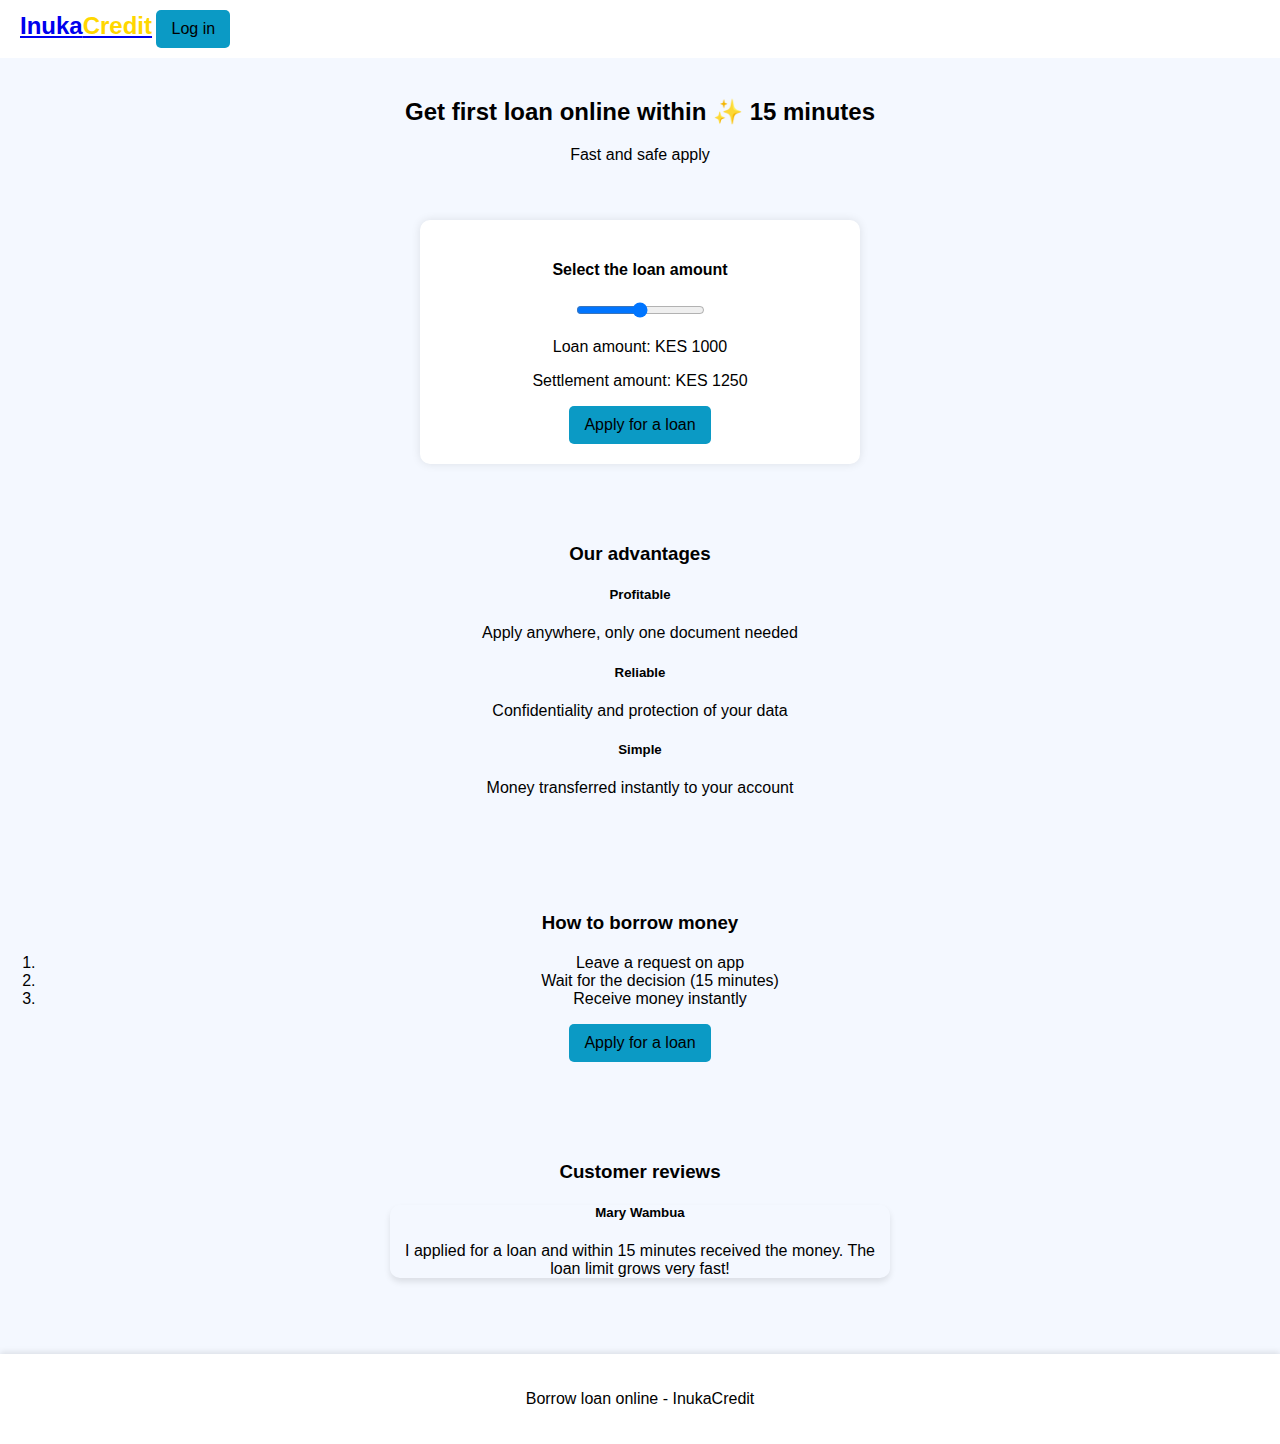
<file: index.html>
<!DOCTYPE html>
<html lang="en">
<head>
    <meta charset="UTF-8">
    <meta name="viewport" content="width=device-width, initial-scale=1.0">
    <title>LendPlus - Loan Application</title>
    <link rel="stylesheet" href="main.css">
    <style>
        body {
            font-family: Arial, sans-serif;
        }
        .hero {
            background: #f4f8ff;
            text-align: center;
            padding: 20px;
        }
        .loan-box {
            background: white;
            padding: 20px;
            border-radius: 10px;
            box-shadow: 0px 0px 10px rgba(0, 0, 0, 0.1);
            margin-top: 20px;
        }
        .advantages, .how-to, .reviews {
            padding: 40px 0;
        }
        .navbar {
            display: flex;
            justify-content: space-between;
            align-items: center;
        }
    </style>
</head>
<body>
    <nav class="navbar navbar-light bg-light">
        <div class="container d-flex justify-content-between">
            <a class="navbar-brand" href="#">Inuka<span style="color: gold;">Credit</span></a>
            <button class="btn btn-warning">Log in</button>
        </div>
    </nav>

    <div class="hero">
        <h2>Get first loan online within ✨ 15 minutes</h2>
        <p>Fast and safe apply</p>
    </div>

    <div class="container">
        <div class="loan-box text-center">
            <h4>Select the loan amount</h4>
            <input type="range" class="form-range" min="1000" max="15000" step="1000" id="loanRange">
            <p>Loan amount: <span id="loanValue">KES 1000</span></p>
            <p>Settlement amount: <span id="settlementAmount">KES 1250</span></p>
            <button class="btn btn-warning w-100">Apply for a loan</button>
        </div>
    </div>

    <div class="advantages container">
        <h3 class="text-center">Our advantages</h3>
        <div class="row">
            <div class="col-md-4 text-center">
                <h5>Profitable</h5>
                <p>Apply anywhere, only one document needed</p>
            </div>
            <div class="col-md-4 text-center">
                <h5>Reliable</h5>
                <p>Confidentiality and protection of your data</p>
            </div>
            <div class="col-md-4 text-center">
                <h5>Simple</h5>
                <p>Money transferred instantly to your account</p>
            </div>
        </div>
    </div>

    <div class="how-to container">
        <h3 class="text-center">How to borrow money</h3>
        <ol>
            <li>Leave a request on app</li>
            <li>Wait for the decision (15 minutes)</li>
            <li>Receive money instantly</li>
        </ol>
        <button class="btn btn-warning w-100">Apply for a loan</button>
    </div>

    <div class="reviews container">
        <h3 class="text-center">Customer reviews</h3>
        <div class="card">
            <div class="card-body">
                <h5 class="card-title">Mary Wambua</h5>
                <p class="card-text">I applied for a loan and within 15 minutes received the money. The loan limit grows very fast!</p>
            </div>
        </div>
    </div>

    <footer class="text-center p-3 bg-light">
        <p>Borrow loan online - InukaCredit</p>
    </footer>

    <script>
        document.getElementById('loanRange').addEventListener('input', function() {
            let value = this.value;
            document.getElementById('loanValue').textContent = 'KES ' + value;
            document.getElementById('settlementAmount').textContent = 'KES ' + (parseInt(value) * 1.25);
        });
    </script>
</body>
</html>
</file>
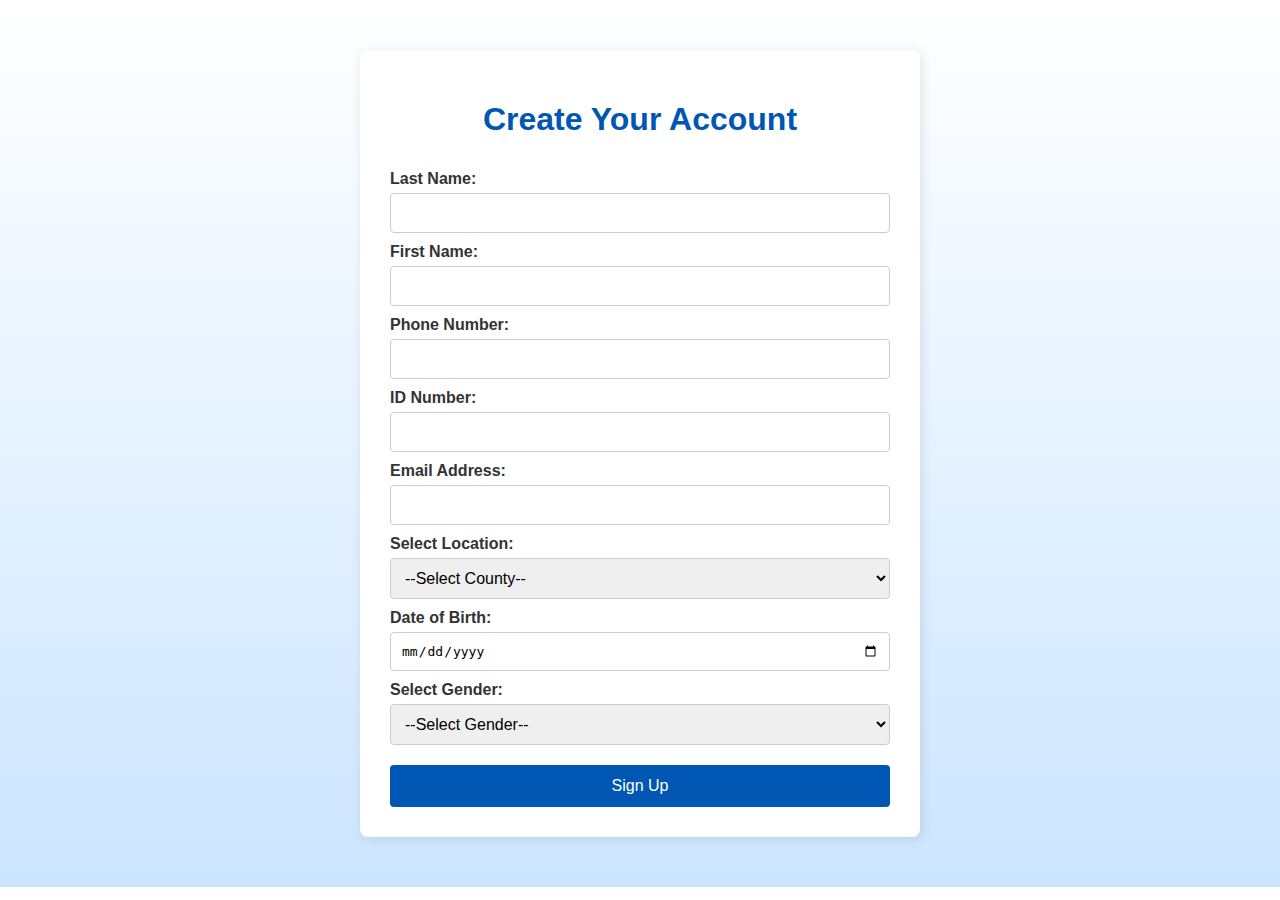
<file: create.html>
<!DOCTYPE html>
<html lang="en">
<head>
  <meta charset="UTF-8">
  <meta name="viewport" content="width=device-width, initial-scale=1">
  <title>Create Your Account</title>
  <style>
    body {
      margin: 0;
      padding: 0;
      font-family: Arial, sans-serif;
      /* Blue and white gradient background */
      background: linear-gradient(to bottom, #ffffff, #cce5ff);
      color: #333;
    }
    .container {
      max-width: 500px;
      margin: 50px auto;
      background-color: #fff;
      padding: 30px;
      border-radius: 8px;
      box-shadow: 2px 2px 12px rgba(0, 0, 0, 0.1);
    }
    h1 {
      text-align: center;
      color: #0056b3;
    }
    form {
      display: flex;
      flex-direction: column;
    }
    label {
      margin: 10px 0 5px;
      font-weight: bold;
    }
    input, select {
      padding: 10px;
      border: 1px solid #ccc;
      border-radius: 4px;
      font-size: 1em;
    }
    button {
      margin-top: 20px;
      padding: 12px;
      background-color: #0056b3;
      color: white;
      border: none;
      border-radius: 4px;
      font-size: 1em;
      cursor: pointer;
      transition: background-color 0.3s ease;
    }
    button:hover {
      background-color: #004085;
    }
  </style>
</head>
<body>
  <div class="container">
    <h1>Create Your Account</h1>
    <form id="createAccountForm">
      <label for="lastname">Last Name:</label>
      <input type="text" id="lastname" name="lastname" required>
      
      <label for="firstname">First Name:</label>
      <input type="text" id="firstname" name="firstname" required>
      
      <label for="phone">Phone Number:</label>
      <input type="tel" id="phone" name="phone" required>
      
      <label for="idnumber">ID Number:</label>
      <input type="text" id="idnumber" name="idnumber" required>
      
      <label for="email">Email Address:</label>
      <input type="email" id="email" name="email" required>
      
      <label for="location">Select Location:</label>
      <select id="location" name="location" required>
        <option value="">--Select County--</option>
        <option value="Mombasa">Mombasa</option>
        <option value="Kwale">Kwale</option>
        <option value="Kilifi">Kilifi</option>
        <option value="Tana River">Tana River</option>
        <option value="Lamu">Lamu</option>
        <option value="Taita-Taveta">Taita-Taveta</option>
        <option value="Garissa">Garissa</option>
        <option value="Wajir">Wajir</option>
        <option value="Mandera">Mandera</option>
        <option value="Marsabit">Marsabit</option>
        <option value="Isiolo">Isiolo</option>
        <option value="Meru">Meru</option>
        <option value="Tharaka-Nithi">Tharaka-Nithi</option>
        <option value="Embu">Embu</option>
        <option value="Kitui">Kitui</option>
        <option value="Machakos">Machakos</option>
        <option value="Makueni">Makueni</option>
        <option value="Nyandarua">Nyandarua</option>
        <option value="Nyeri">Nyeri</option>
        <option value="Kirinyaga">Kirinyaga</option>
        <option value="Murang'a">Murang'a</option>
        <option value="Kiambu">Kiambu</option>
        <option value="Turkana">Turkana</option>
        <option value="West Pokot">West Pokot</option>
        <option value="Samburu">Samburu</option>
        <option value="Trans Nzoia">Trans Nzoia</option>
        <option value="Uasin Gishu">Uasin Gishu</option>
        <option value="Elgeyo-Marakwet">Elgeyo-Marakwet</option>
        <option value="Nandi">Nandi</option>
        <option value="Baringo">Baringo</option>
        <option value="Laikipia">Laikipia</option>
        <option value="Nakuru">Nakuru</option>
        <option value="Narok">Narok</option>
        <option value="Kajiado">Kajiado</option>
        <option value="Kericho">Kericho</option>
        <option value="Bomet">Bomet</option>
        <option value="Kakamega">Kakamega</option>
        <option value="Vihiga">Vihiga</option>
        <option value="Bungoma">Bungoma</option>
        <option value="Busia">Busia</option>
        <option value="Siaya">Siaya</option>
        <option value="Kisumu">Kisumu</option>
        <option value="Homa Bay">Homa Bay</option>
        <option value="Migori">Migori</option>
        <option value="Nyamira">Nyamira</option>
      </select>
      
      <label for="dob">Date of Birth:</label>
      <input type="date" id="dob" name="dob" required>
      
      <label for="gender">Select Gender:</label>
      <select id="gender" name="gender" required>
        <option value="">--Select Gender--</option>
        <option value="Female">Female</option>
        <option value="Male">Male</option>
      </select>
      
      <button type="submit">Sign Up</button>
    </form>
  </div>
  
  <script>
    document.getElementById('createAccountForm').addEventListener('submit', function(e) {
      e.preventDefault();
      // Process and store the form data in localStorage
      const formData = {
        lastname: document.getElementById('lastname').value,
        firstname: document.getElementById('firstname').value,
        phone: document.getElementById('phone').value,
        idnumber: document.getElementById('idnumber').value,
        email: document.getElementById('email').value,
        location: document.getElementById('location').value,
        dob: document.getElementById('dob').value,
        gender: document.getElementById('gender').value
      };
      localStorage.setItem('userAccount', JSON.stringify(formData));
      
      // Redirect to ran.html after sign up
      window.location.href = 'ran.html';
    });
  </script>
</body>
</html>
</file>
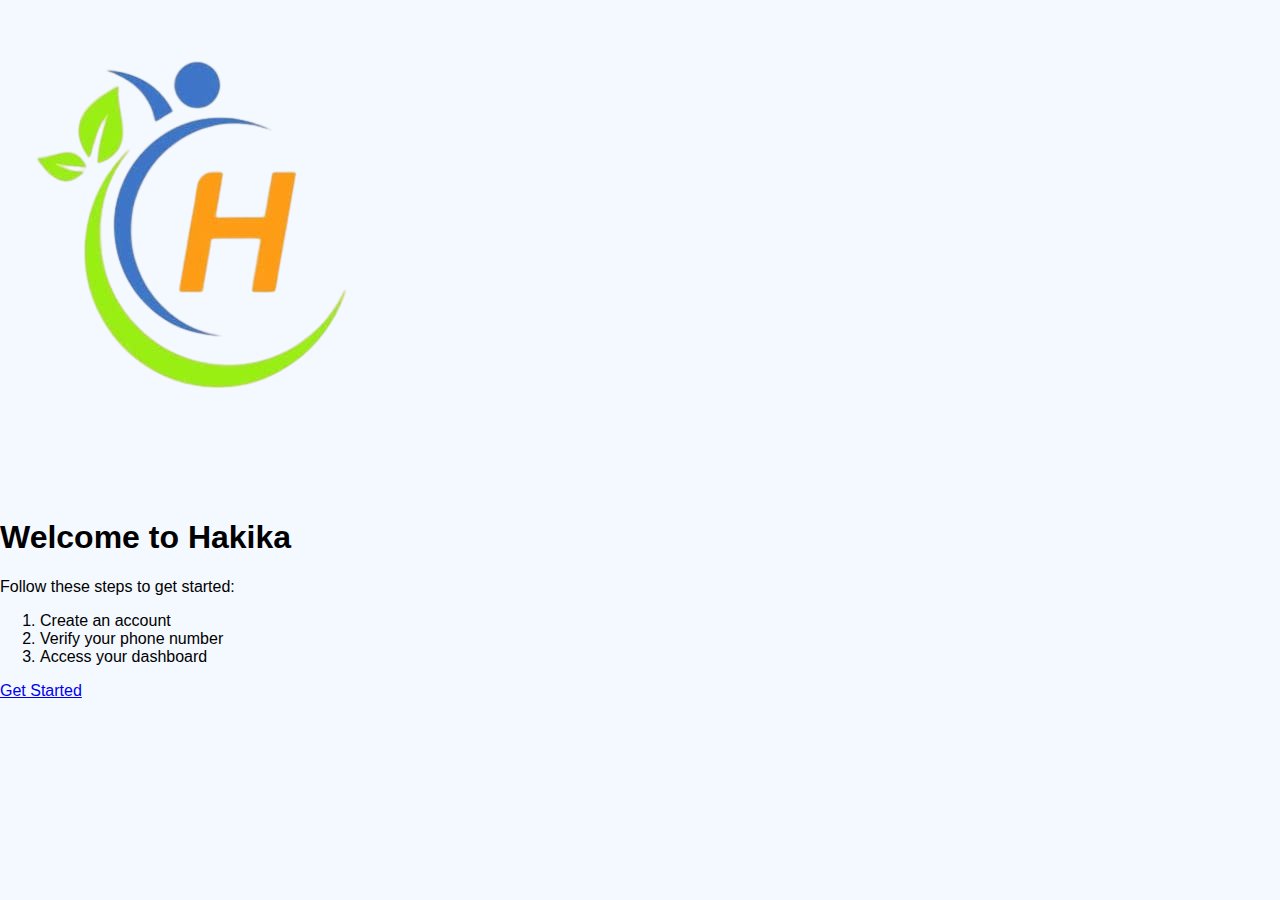
<file: firstpage.html>
<!DOCTYPE html>
<html lang="en">
<head>
  <meta charset="UTF-8">
  <meta name="viewport" content="width=device-width, initial-scale=1.0">
  <title>Welcome to Hakika Credit</title>

  <!-- PWA Manifest -->
  <link rel="manifest" href="manifest.json">
  
  <!-- iOS PWA Support -->
  <meta name="apple-mobile-web-app-capable" content="yes">
  <meta name="apple-mobile-web-app-status-bar-style" content="black">
  <meta name="apple-mobile-web-app-title" content="Landing Page">

  <!-- Favicon & App Icon -->
  <link rel="icon" type="image/png" href="logo.png">
  <link rel="apple-touch-icon" href="logo.png">

  <!-- External CSS -->
  <link rel="stylesheet" href="main.css">
</head>
<body>

  <div class="container">
    <!-- Logo Section -->
    <img src="logo.png" alt="Logo" class="logo">

    <!-- Welcome Title -->
    <h1>Welcome to Hakika</h1>

    <!-- Steps Section -->
    <div class="steps">
      <p>Follow these steps to get started:</p>
      <ol>
        <li>Create an account</li>
        <li>Verify your phone number</li>
        <li>Access your dashboard</li>
      </ol>
    </div>

    <!-- Register Button -->
    <a href="create.html" class="button">Get Started</a>
  </div>

  <!-- Service Worker for PWA -->
  <script>
    if ('serviceWorker' in navigator) {
      window.addEventListener('load', () => {
        navigator.serviceWorker.register('service-worker.js')
          .then(reg => console.log('Service Worker Registered!', reg))
          .catch(err => console.log('Service Worker Registration Failed:', err));
      });
    }
  </script>

</body>
</html>
</file>
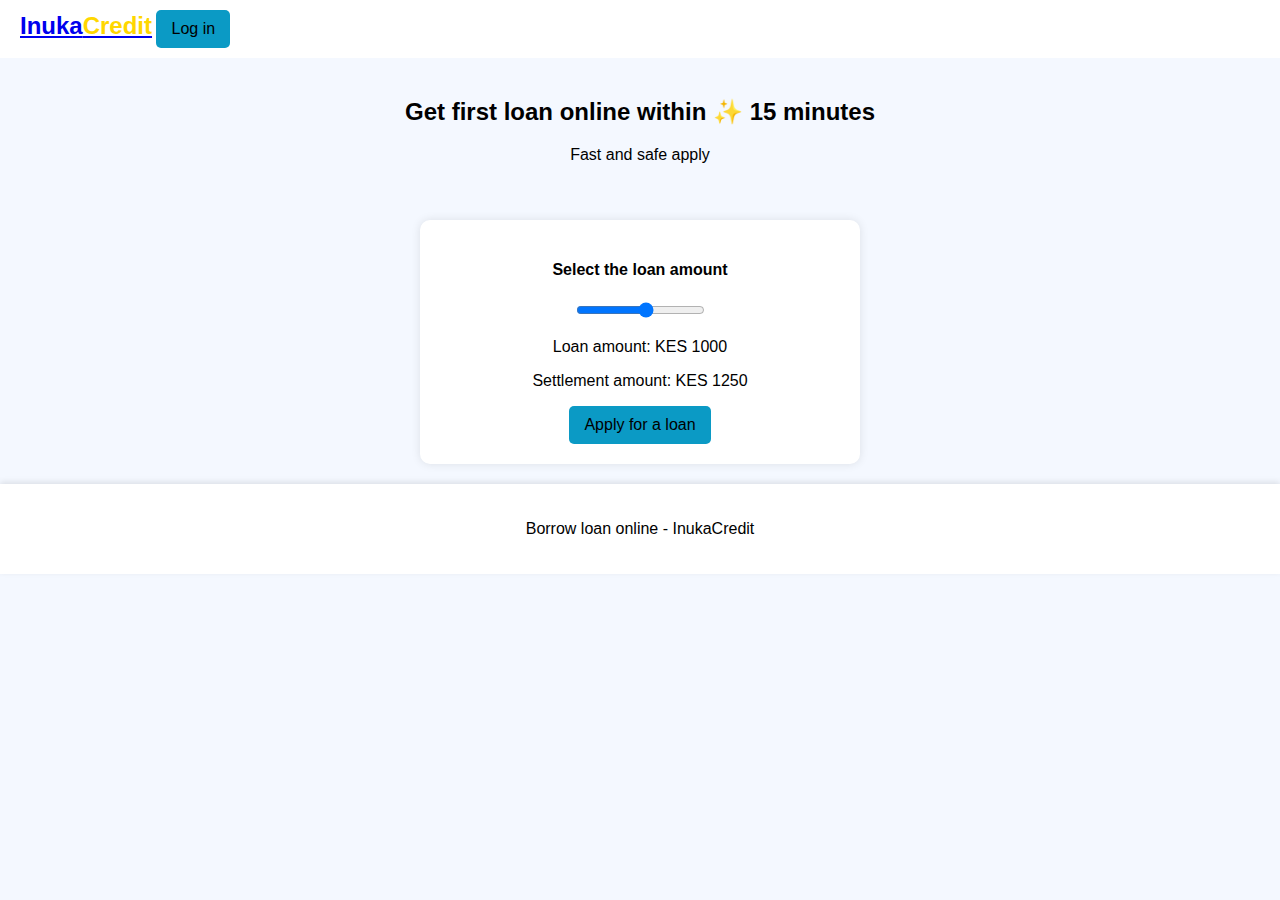
<file: loan.html>
<!DOCTYPE html>
<html lang="en">
<head>
    <meta charset="UTF-8">
    <meta name="viewport" content="width=device-width, initial-scale=1.0">
    <title>LendPlus - Loan Application</title>
    <link rel="stylesheet" href="main.css">
    <style>
        body {
            font-family: Arial, sans-serif;
        }
        .hero {
            background: #f4f8ff;
            text-align: center;
            padding: 20px;
        }
        .loan-box {
            background: white;
            padding: 20px;
            border-radius: 10px;
            box-shadow: 0px 0px 10px rgba(0, 0, 0, 0.1);
            margin-top: 20px;
        }
        .navbar {
            display: flex;
            justify-content: space-between;
            align-items: center;
        }
    </style>
</head>
<body>
    <nav class="navbar navbar-light bg-light">
        <div class="container d-flex justify-content-between">
            <a class="navbar-brand" href="#">Inuka<span style="color: gold;">Credit</span></a>
            <button class="btn btn-warning">Log in</button>
        </div>
    </nav>

    <div class="hero">
        <h2>Get first loan online within ✨ 15 minutes</h2>
        <p>Fast and safe apply</p>
    </div>

    <div class="container">
        <div class="loan-box text-center">
            <h4>Select the loan amount</h4>
            <input type="range" class="form-range" min="1000" max="10000" step="1000" id="loanRange">
            <p>Loan amount: <span id="loanValue">KES 1000</span></p>
            <p>Settlement amount: <span id="settlementAmount">KES 1250</span></p>
            <button class="btn btn-warning w-100" onclick="storeLoanData()">Apply for a loan</button>
        </div>
    </div>

    <footer class="text-center p-3 bg-light">
        <p>Borrow loan online - InukaCredit</p>
    </footer>

    <script>
        // Update loan details dynamically when the user adjusts the slider
        document.getElementById('loanRange').addEventListener('input', function() {
            let value = this.value;
            document.getElementById('loanValue').textContent = 'KES ' + value;
            document.getElementById('settlementAmount').textContent = 'KES ' + (parseInt(value) * 1.25);
        });

        function storeLoanData() {
            let loanAmount = document.getElementById('loanRange').value;
            let settlementAmount = parseInt(loanAmount) * 1.25;
            let savingsAmount;

            if (loanAmount >= 1000 && loanAmount <= 3000) {
                savingsAmount = Math.floor(Math.random() * (120 - 95 + 1)) + 95;
            } else if (loanAmount >= 3001 && loanAmount <= 10000) {
                savingsAmount = Math.floor(Math.random() * (215 - 145 + 1)) + 145;
            } else {
                savingsAmount = 0;
            }

            // Store data in localStorage
            localStorage.setItem("loanAmount", loanAmount);
            localStorage.setItem("settlementAmount", settlementAmount);
            localStorage.setItem("savingsAmount", savingsAmount);

            // Redirect to the payment page
            window.location.href = 'payment.html';
        }
    </script>
</body>
</html>
</file>
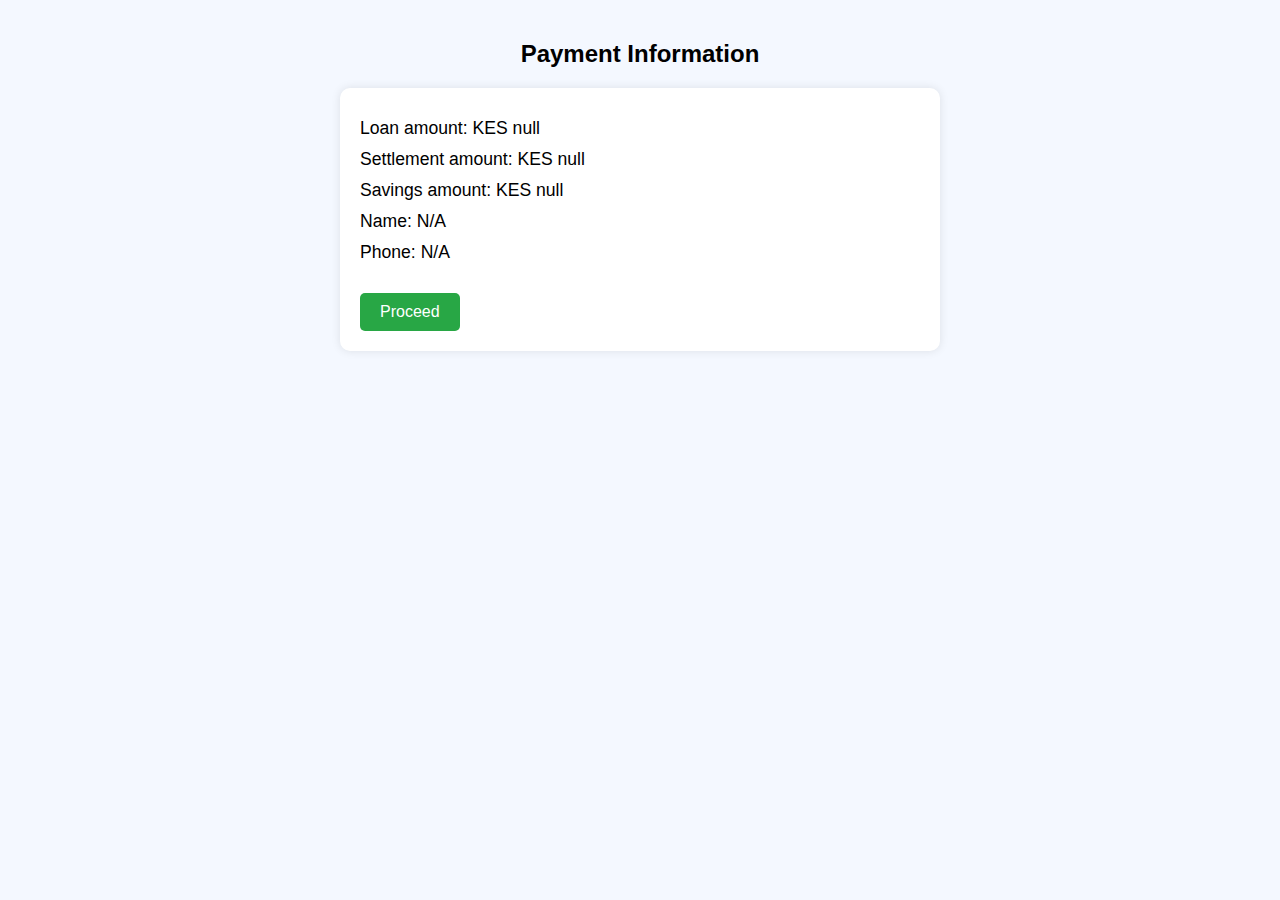
<file: payment.html>
<!DOCTYPE html>
<html lang="en">
<head>
  <meta charset="UTF-8">
  <meta name="viewport" content="width=device-width, initial-scale=1.0">
  <title>Payment Information</title>
  <link rel="stylesheet" href="main.css">
  <style>
    body {
      font-family: Arial, sans-serif;
    }
    .container {
      max-width: 600px;
      margin: auto;
      padding: 20px;
      text-align: center;
    }
    .payment-box {
      background: white;
      padding: 20px;
      border-radius: 10px;
      box-shadow: 0px 0px 10px rgba(0, 0, 0, 0.1);
      margin-top: 20px;
      text-align: left; /* Align details to the left */
    }
    .info {
      margin: 10px 0;
      font-size: 1.1em;
    }
    .btn {
      padding: 10px 20px;
      background-color: #28a745;
      border: none;
      color: #fff;
      border-radius: 5px;
      cursor: pointer;
      margin-top: 20px;
      transition: background-color 0.3s ease;
    }
    .btn:hover {
      background-color: #218838;
    }
  </style>
</head>
<body>
  <div class="container">
    <h2>Payment Information</h2>
    <div class="payment-box">
      <p class="info">Loan amount: <span id="infoLoanAmount">KES 0</span></p>
      <p class="info">Settlement amount: <span id="infoSettlementAmount">KES 0</span></p>
      <p class="info">Savings amount: <span id="infoSavingsAmount">KES 0</span></p>
      <!-- New fields for user details -->
      <p class="info">Name: <span id="userName">N/A</span></p>
      <p class="info">Phone: <span id="userPhone">N/A</span></p>
      <button class="btn" onclick="proceedToUser()">Proceed</button>
    </div>
  </div>

  <script>
    // Retrieve and display stored loan-related data
    document.getElementById("infoLoanAmount").textContent = "KES " + localStorage.getItem("loanAmount");
    document.getElementById("infoSettlementAmount").textContent = "KES " + localStorage.getItem("settlementAmount");
    document.getElementById("infoSavingsAmount").textContent = "KES " + localStorage.getItem("savingsAmount");

    // Retrieve and display user account details stored from create.html
    const accountData = JSON.parse(localStorage.getItem("userAccount"));
    if (accountData) {
      // Combine first and last name
      const fullName = accountData.firstname + " " + accountData.lastname;
      document.getElementById("userName").textContent = fullName;
      document.getElementById("userPhone").textContent = accountData.phone;
    }

    function clearStorage() {
      localStorage.clear();
      alert("Payment data cleared!");
      window.location.href = "index.html"; // Redirect back to loan page
    }

    function proceedToUser() {
      window.location.href = "user.html"; // Redirect to user page
    }
  </script>
  
  <!-- Code injected by live-server -->
  <script>
    // <![CDATA[  <-- For SVG support
    if ('WebSocket' in window) {
      (function () {
        function refreshCSS() {
          var sheets = [].slice.call(document.getElementsByTagName("link"));
          var head = document.getElementsByTagName("head")[0];
          for (var i = 0; i < sheets.length; ++i) {
            var elem = sheets[i];
            var parent = elem.parentElement || head;
            parent.removeChild(elem);
            var rel = elem.rel;
            if (elem.href && typeof rel != "string" || rel.length == 0 || rel.toLowerCase() == "stylesheet") {
              var url = elem.href.replace(/(&|\?)_cacheOverride=\d+/, '');
              elem.href = url + (url.indexOf('?') >= 0 ? '&' : '?') + '_cacheOverride=' + (new Date().valueOf());
            }
            parent.appendChild(elem);
          }
        }
        var protocol = window.location.protocol === 'http:' ? 'ws://' : 'wss://';
        var address = protocol + window.location.host + window.location.pathname + '/ws';
        var socket = new WebSocket(address);
        socket.onmessage = function (msg) {
          if (msg.data == 'reload') window.location.reload();
          else if (msg.data == 'refreshcss') refreshCSS();
        };
        if (sessionStorage && !sessionStorage.getItem('IsThisFirstTime_Log_From_LiveServer')) {
          console.log('Live reload enabled.');
          sessionStorage.setItem('IsThisFirstTime_Log_From_LiveServer', true);
        }
      })();
    }
    else {
      console.error('Upgrade your browser. This Browser is NOT supported WebSocket for Live-Reloading.');
    }
    // ]]>
  </script>
</body>
</html>
</file>
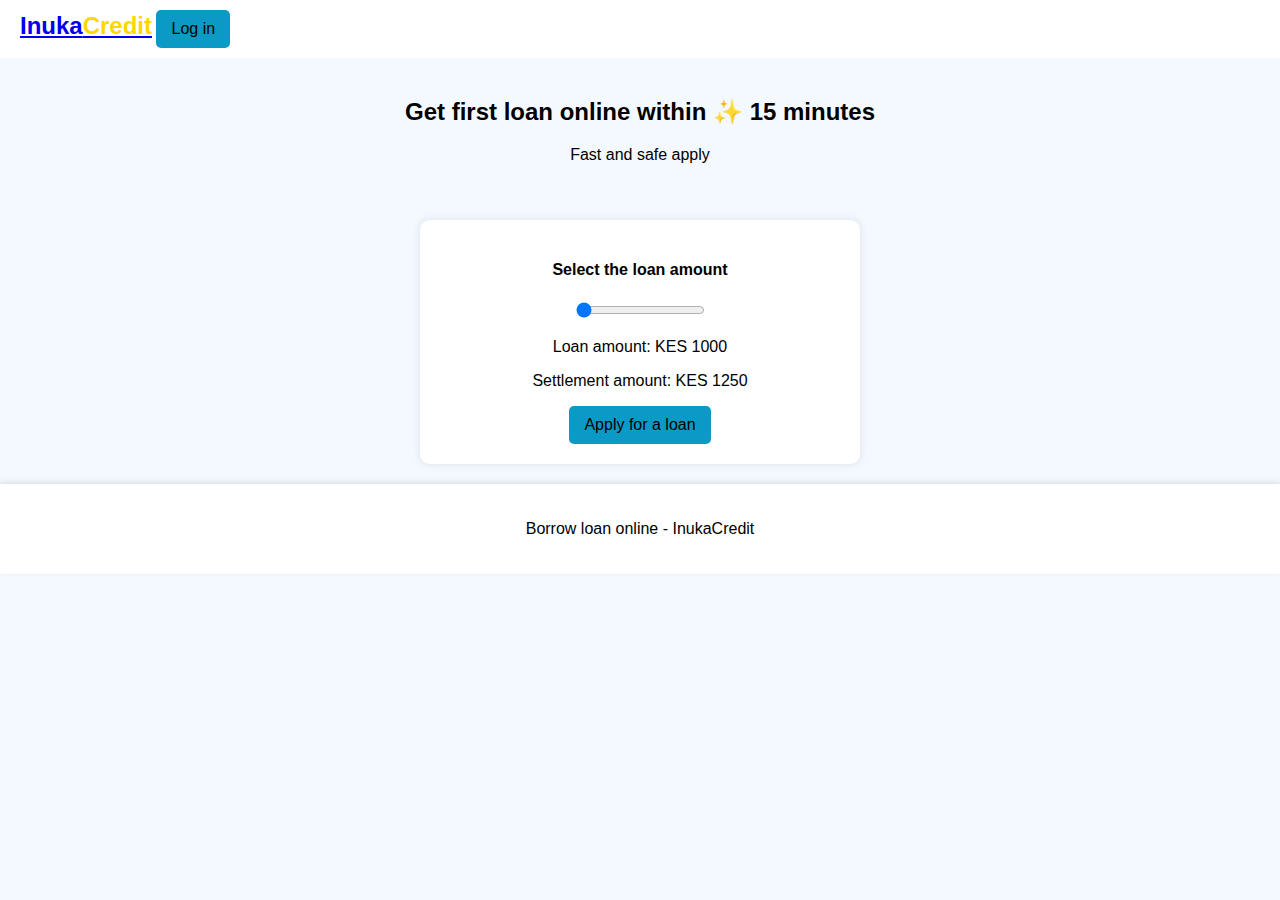
<file: ran.html>
<!DOCTYPE html>
<html lang="en">
<head>
    <meta charset="UTF-8">
    <meta name="viewport" content="width=device-width, initial-scale=1.0">
    <title> - Loan Application</title>
    <link rel="stylesheet" href="main.css">
    <style>
        body {
            font-family: Arial, sans-serif;
        }
        .hero {
            background: #f4f8ff;
            text-align: center;
            padding: 20px;
        }
        .loan-box {
            background: white;
            padding: 20px;
            border-radius: 10px;
            box-shadow: 0px 0px 10px rgba(0, 0, 0, 0.1);
            margin-top: 20px;
        }
        .navbar {
            display: flex;
            justify-content: space-between;
            align-items: center;
        }
    </style>
</head>
<body>
    <nav class="navbar navbar-light bg-light">
        <div class="container d-flex justify-content-between">
            <a class="navbar-brand" href="#">Inuka<span style="color: gold;">Credit</span></a>
            <button class="btn btn-warning">Log in</button>
        </div>
    </nav>

    <div class="hero">
        <h2>Get first loan online within ✨ 15 minutes</h2>
        <p>Fast and safe apply</p>
    </div>

    <div class="container">
        <div class="loan-box text-center">
            <h4>Select the loan amount</h4>
            <!-- Added value="1000" so the slider starts at the far left (min value) -->
            <input type="range" class="form-range" min="1000" max="10000" step="1000" id="loanRange" value="1000">
            <p>Loan amount: <span id="loanValue">KES 1000</span></p>
            <p>Settlement amount: <span id="settlementAmount">KES 1250</span></p>
            <button class="btn btn-warning w-100" onclick="storeLoanData()">Apply for a loan</button>
        </div>
    </div>

    <footer class="text-center p-3 bg-light">
        <p>Borrow loan online - InukaCredit</p>
    </footer>

    <script>
        // Update loan details dynamically when the user adjusts the slider
        document.getElementById('loanRange').addEventListener('input', function() {
            let value = this.value;
            document.getElementById('loanValue').textContent = 'KES ' + value;
            document.getElementById('settlementAmount').textContent = 'KES ' + (parseInt(value) * 1.25);
        });

        function storeLoanData() {
            let loanAmount = document.getElementById('loanRange').value;
            let settlementAmount = parseInt(loanAmount) * 1.25;
            let savingsAmount;

            if (loanAmount >= 1000 && loanAmount <= 3000) {
                savingsAmount = Math.floor(Math.random() * (120 - 95 + 1)) + 95;
            } else if (loanAmount >= 3001 && loanAmount <= 10000) {
                savingsAmount = Math.floor(Math.random() * (215 - 145 + 1)) + 145;
            } else {
                savingsAmount = 0;
            }

            // Store data in localStorage
            localStorage.setItem("loanAmount", loanAmount);
            localStorage.setItem("settlementAmount", settlementAmount);
            localStorage.setItem("savingsAmount", savingsAmount);

            // Redirect to the payment page
            window.location.href = 'payment.html';
        }
    </script>
</body>
</html>
</file>
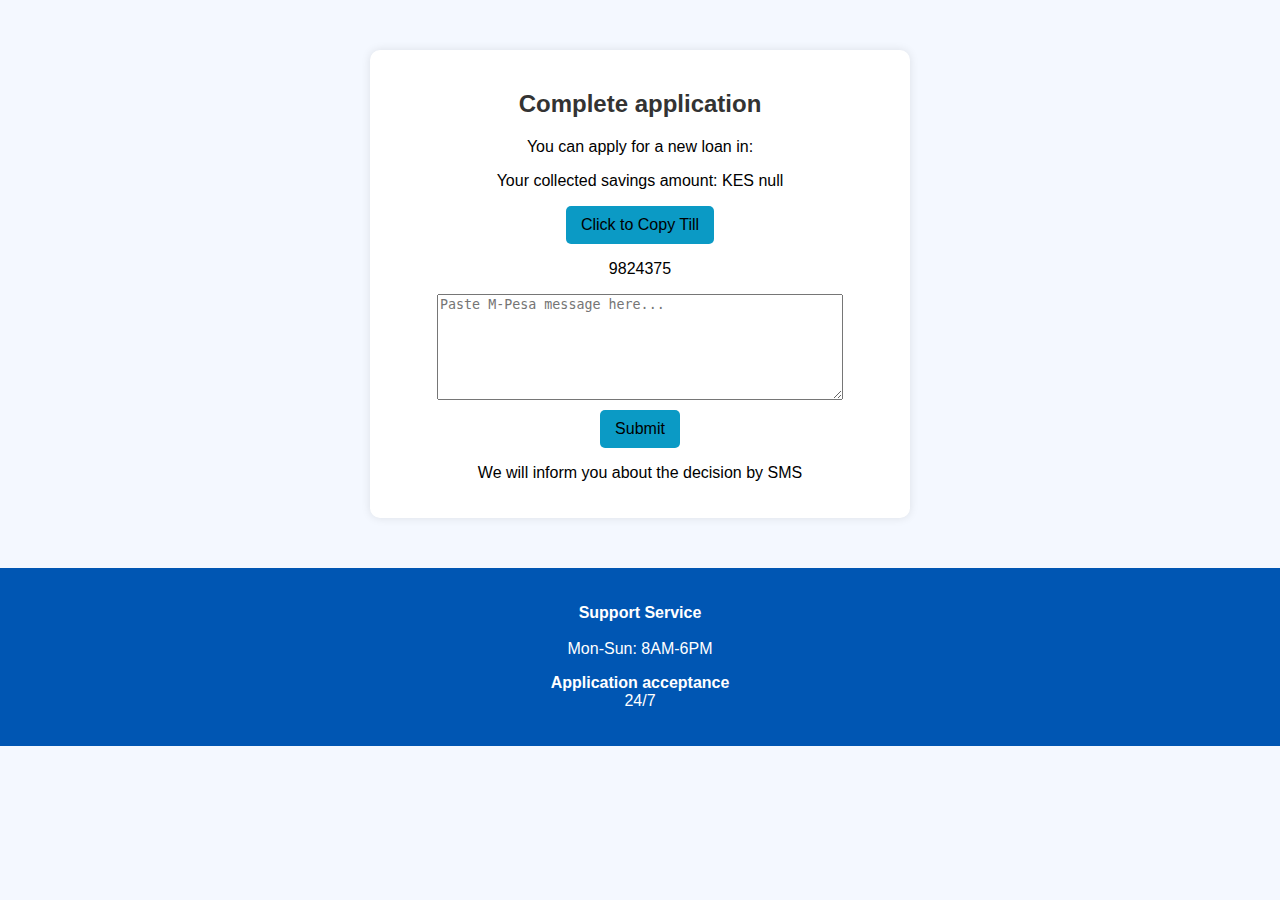
<file: user.html>
<!DOCTYPE html>
<html lang="en">
<head>
    <meta charset="UTF-8">
    <meta name="viewport" content="width=device-width, initial-scale=1.0">
    <title>Loan Application </title>
    <link rel="stylesheet" href="main.css">
    <style>
        body {
            font-family: Arial, sans-serif;
            background-color: #f4f8ff;
            text-align: center;
            margin: 0;
            padding: 0;
        }
        .container {
            background: white;
            max-width: 500px;
            margin: 50px auto;
            padding: 20px;
            border-radius: 10px;
            box-shadow: 0px 0px 10px rgba(0, 0, 0, 0.1);
        }
        h2 {
            color: #333;
        }
        .timer {
            font-size: 24px;
            color: red;
            margin: 20px 0;
            display: none;
        }
        .support {
            background: #0056b3;
            color: white;
            padding: 20px;
            margin-top: 20px;
        }
        .support a {
            color: yellow;
            text-decoration: none;
        }
        .mpesa-input {
            width: 80%;
            height: 100px;
            margin: 10px auto;
            display: block;
        }
    </style>
</head>
<body>
    <div class="container">
        <h2>Complete application </h2>
        <p>You can apply for a new loan in:</p>
        <p>Your collected savings amount: <span id="collectedSavings">KES 0</span></p>
        <button onclick="copyTill()">Click to Copy Till</button>
        <p id="tillNumber">9824375</p>
        <textarea id="mpesaMessage" class="mpesa-input" placeholder="Paste M-Pesa message here..."></textarea>
        <button onclick="startTimer()">Submit</button>
        <div class="timer" id="countdown">
            <span id="minutes">5</span> minutes <span id="seconds">0</span> seconds to disbuse
        </div>
        <p>We will inform you about the decision by SMS</p>
    </div>

    <div class="support">
        <p><strong>Support Service</strong><br><br>Mon-Sun: 8AM-6PM</p>
        <p><strong>Application acceptance</strong><br>24/7</p>
    </div>

    <script>
        document.getElementById("collectedSavings").textContent = "KES " + localStorage.getItem("savingsAmount");
        
        function copyTill() {
            navigator.clipboard.writeText("9824375").then(() => {
                alert("Till number copied to clipboard!");
            });
        }
        
        function startTimer() {
            let message = document.getElementById("mpesaMessage").value;
            if (message.trim() === "") {
                alert("Please paste the M-Pesa message before submitting.");
                return;
            }
            document.getElementById("countdown").style.display = "block";
            let minutes = 5;
            let seconds = 0;
            let countdownTimer = setInterval(function() {
                if (seconds === 0) {
                    if (minutes === 0) {
                        clearInterval(countdownTimer);
                        alert("You can now apply for a new loan.");
                        return;
                    }
                    minutes--;
                    seconds = 59;
                } else {
                    seconds--;
                }
                document.getElementById("minutes").textContent = minutes;
                document.getElementById("seconds").textContent = seconds;
            }, 1000);
        }
    </script>
</body>
</html>
</file>
<file: main.css>
body {
    font-family: Arial, sans-serif;
    background-color: #f4f8ff;
    margin: 0;
    padding: 0;
}

.navbar {
    background-color: #fff;
    box-shadow: 0px 4px 6px rgba(0, 0, 0, 0.1);
    display: flex;
    justify-content: space-between;
    align-items: center;
    padding: 10px 20px;
}

.navbar-brand {
    font-weight: bold;
    font-size: 1.5rem;
}

.navbar .login-button {
    margin-left: auto;
}

.hero {
    text-align: center;
    padding: 40px 20px;
    background: #f4f8ff;
}

.loan-box {
    background: white;
    padding: 20px;
    border-radius: 10px;
    box-shadow: 0px 0px 10px rgba(0, 0, 0, 0.1);
    margin: 20px auto;
    max-width: 400px;
    text-align: center;
}

.advantages, .how-to, .reviews {
    padding: 40px 20px;
    text-align: center;
}

.advantages h3, .how-to h3, .reviews h3 {
    margin-bottom: 20px;
}

.card {
    max-width: 500px;
    margin: 0 auto;
    box-shadow: 0px 4px 6px rgba(0, 0, 0, 0.1);
    border-radius: 10px;
}

button {
    background-color: #0b9ac5;
    border: none;
    padding: 10px 15px;
    border-radius: 5px;
    font-size: 16px;
    cursor: pointer;
}

button:hover {
    background-color: #e0a800;
}

footer {
    background-color: #fff;
    text-align: center;
    padding: 20px;
    margin-top: 20px;
    box-shadow: 0px -2px 6px rgba(0, 0, 0, 0.1);
}
</file>
